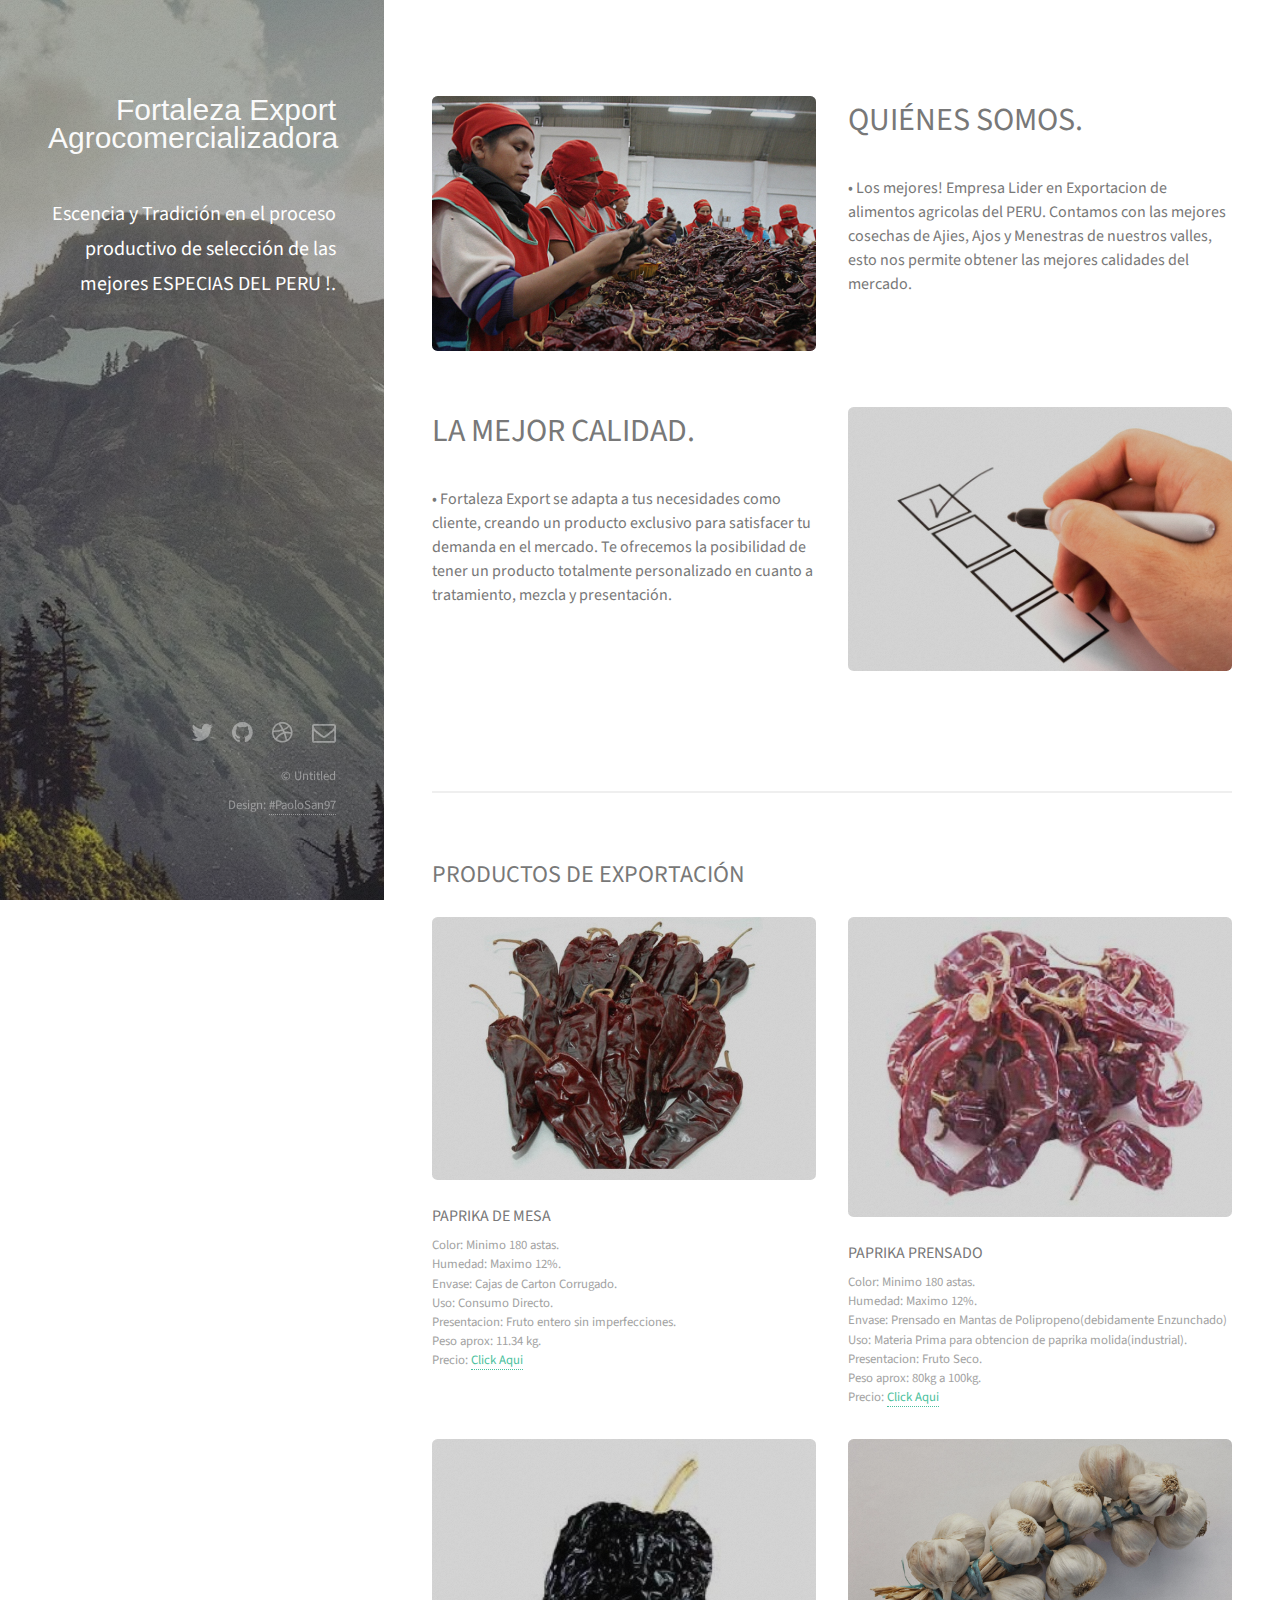
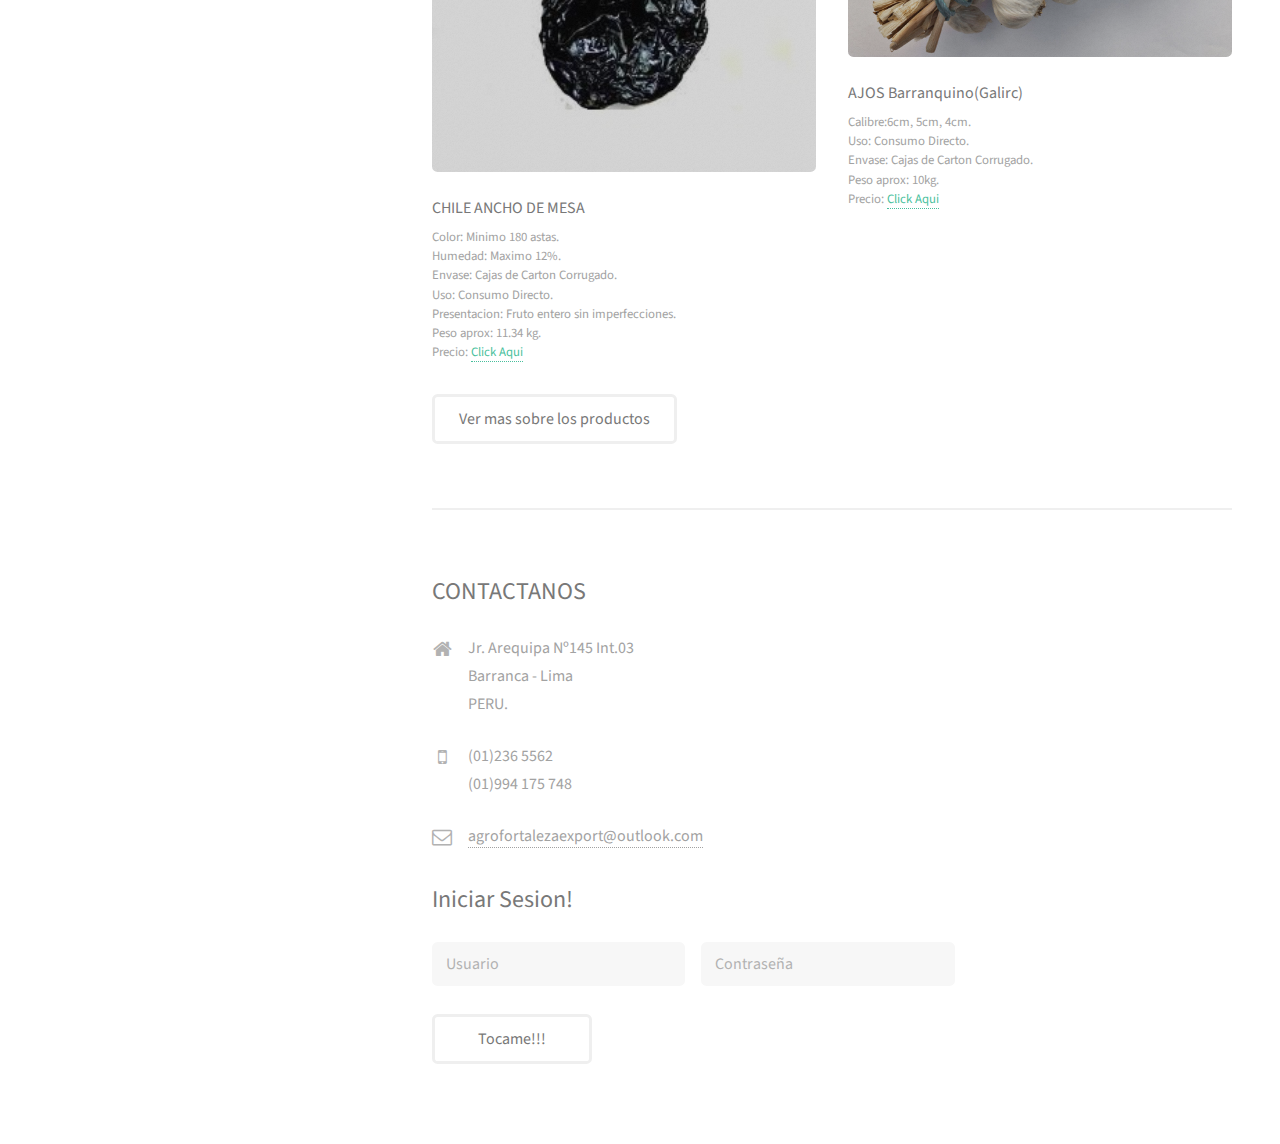
<file: index.html>
<!DOCTYPE HTML>
<!--
	Strata by HTML5 UP
	html5up.net | @ajlkn
	Free for personal and commercial use under the CCA 3.0 license (html5up.net/license)
-->
<html>
	<head>
		<title>Agrocomercializadora</title>
		<meta charset="utf-8" />
		<meta name="viewport" content="width=device-width, initial-scale=1" />
		<!--[if lte IE 8]><script src="assets/js/ie/html5shiv.js"></script><![endif]-->
		<link rel="stylesheet" href="assets/css/main.css" />
		<link href="favicon.ico" type="image/x-icon" rel="shortcut icon"  >
		<!--[if lte IE 8]><link rel="stylesheet" href="assets/css/ie8.css" /><![endif]-->
		<script type="text/javascript"></script>

		<script type="text/javascript">

            var user = new Array();
            var pass = new Array();

            function login(){
            	user.push("paolo");
            	pass.push("123456");
            	user.push("javier");
            	pass.push("654321");

            	for(var i = 0; i<user.length; i++)
            	{
            		if(document.getElementById("usuario").value == "admin")
            		{
                      if(document.getElementById("pass").value == "admin")
                      {                            
                               location.href="http://localhost/m&g/lotes.php";
                      }
            		}else if(document.getElementById("usuario").value == user[i]) 
            		  {
                          if(document.getElementById("pass").value == pass[i])    
                            {                           
                               location.href="menu.html";
                            }
                      }
            		
            	}
            }

            function inicio()
            {
            	alert("Porfavor Inicie Sesion !!!.");
            }

		</script>
	</head>
	<body id="top">



		<!-- Header -->
			<header id="header">
				<!--<a href="#" class="image avatar"><img src="images/avatar.jpg" alt="" /></a>-->
				
				<p id="for-log">Fortaleza Export </br> Agrocomercializadora</p>
				<h1>

				<p><strong>Escencia y Tradición en el proceso productivo de selección de las mejores ESPECIAS DEL PERU !.</strong></p>

			    </h1>
			</header>



		<!-- Main -->
			<div id="main">


				<!-- One -->
			  <div class="row">
                  <article class="6u 12u$(xsmall) work-item">
								<a  class="image fit thumb"><img src="images/ppk.jpg" alt="" /></a>
								
				  </article>

                  <article class="6u 12u$(xsmall) work-item">
					<section id="one">
						<header class="major">
							<h2>QUIÉNES SOMOS.</h2>
						</header>
						<p><h3>• Los mejores! Empresa Lider en Exportacion de alimentos agricolas del PERU.
                         Contamos con las mejores cosechas de Ajies, Ajos y Menestras de nuestros valles, esto nos permite obtener las mejores calidades del mercado.</h3>
                        </p>					
						
					</section>
				 </article>

			   </div>


              <div class="row">
                  <article class="6u 12u$(xsmall) work-item">
					<section id="one">
						<header class="major">
							<h2>LA MEJOR CALIDAD.</h2>
						</header>
						<p><h3>• Fortaleza Export se adapta a tus necesidades como cliente, 
							creando un producto exclusivo para satisfacer tu demanda en el mercado.
                           Te ofrecemos la posibilidad de tener un producto totalmente personalizado 
                           en cuanto a tratamiento, mezcla y presentación.</h3></p>					
						
					</section>
				 </article>

				 <article class="6u 12u$(xsmall) work-item">
								<a  class="image fit thumb"><img src="images/che.jpg" alt="" /></a>
								
			     </article>

			   </div>





				<!-- Two -->
					<section id="two">
						<h2>PRODUCTOS DE EXPORTACIÓN</h2>
						<div class="row">
							<article class="6u 12u$(xsmall) work-item">
								<a href="images/fulls/01.jpg" class="image fit thumb"><img src="images/thumbs/01.jpg" alt="" /></a>
								<h3>PAPRIKA DE MESA </h3>
								<p>Color: Minimo 180 astas.</br>
                                   Humedad: Maximo 12%.</br>
                                   Envase: Cajas de Carton Corrugado.</br>
                                   Uso: Consumo Directo.</br>
                                   Presentacion: Fruto entero sin imperfecciones.</br>
                                   Peso aprox: 11.34 kg.</br>
                                   Precio: <a href="" onClick="inicio();">Click Aqui</a>
                               </p>
							</article>
							<article class="6u$ 12u$(xsmall) work-item">
								<a href="images/fulls/02.jpg" class="image fit thumb"><img src="images/thumbs/02.jpg" alt="" /></a>
								<h3>PAPRIKA PRENSADO</h3>
								<p>Color: Minimo 180 astas.</br>
                                   Humedad: Maximo 12%.</br>
                                   Envase: Prensado en Mantas de Polipropeno(debidamente Enzunchado)</br>
                                   Uso: Materia Prima para obtencion de paprika molida(industrial).</br>
                                   Presentacion: Fruto Seco.</br>
                                   Peso aprox: 80kg a 100kg.</br>
                                   Precio: <a href="" onClick="inicio();">Click Aqui</a>
                               </p>
							</article>

							<article class="6u 12u$(xsmall) work-item">
								<a href="images/fulls/07.jpg" class="image fit thumb"><img src="images/thumbs/07.jpg" alt="" /></a>
								<h3>CHILE ANCHO DE MESA</h3>
								<p>Color: Minimo 180 astas.</br>
                                   Humedad: Maximo 12%.</br>
                                   Envase: Cajas de Carton Corrugado.</br>
                                   Uso: Consumo Directo.</br>
                                   Presentacion: Fruto entero sin imperfecciones.</br>
                                   Peso aprox: 11.34 kg.</br>
                                   Precio: <a href="" onClick="inicio();">Click Aqui</a></p>
							</article>
							<article class="6u$ 12u$(xsmall) work-item">
								<a href="images/fulls/06.jpg" class="image fit thumb"><img src="images/thumbs/06.jpg" alt="" /></a>
								<h3>AJOS Barranquino(Galirc)</h3>
								<p>Calibre:6cm, 5cm, 4cm.</br>
                                   Uso: Consumo Directo.</br>
                                   Envase: Cajas de Carton Corrugado.</br>
                                   Peso aprox: 10kg.</br>
                                   Precio: <a href="" onClick="inicio();">Click Aqui</a>
                               </p>
                               </p>
							</article>
							
							
							
						</div>
						<ul class="actions">
							<li><a href="#" class="button">Ver mas sobre los productos</a></li>
						</ul>
					</section>










				<!-- Three -->
					<section id="three">
						<h2>CONTACTANOS</h2>
						
						<div class="row">

							<div class="4u$ 12u$(small)">
								<ul class="labeled-icons">
									<li>
										<h3 class="icon fa-home"><span class="label">Address</span></h3>
										Jr. Arequipa Nº145 Int.03<br />
										Barranca - Lima<br />
										PERU.
									</li>
									<li>
										<h3 class="icon fa-mobile"><span class="label">Phone</span></h3>
										(01)236 5562 </br> (01)994 175 748
									</li>
									<li>
										<h3 class="icon fa-envelope-o"><span class="label">Email</span></h3>
										<a href="www.outlook.com">agrofortalezaexport@outlook.com</a>
									</li>
								</ul>
								<h2>Iniciar Sesion!</h2>
							</div>
                           
                           

							<div class="8u 12u$(small)">

								<fieldset>

									<div class="row uniform 50%">
										<div class="6u 12u$(xsmall)"><input type="text" name="usuario" id="usuario" placeholder="Usuario" /></div>

										<div class="6u$ 12u$(xsmall)"><input type="password" name="pass" id="pass" placeholder="Contraseña" /></div>
									</div>
								</br>

									<ul class="actions">
									<li><input type="button" value="Tocame!!!" onClick="login();" /></li>
								</ul>
								</fieldset>

							</div>


							
						</div>
					</section>

				<!-- Four -->
				

			</div>

		<!-- Footer -->
			<footer id="footer">
				<ul class="icons">
					<li><a href="#" class="icon fa-twitter"><span class="label">Twitter</span></a></li>
					<li><a href="#" class="icon fa-github"><span class="label">Github</span></a></li>
					<li><a href="#" class="icon fa-dribbble"><span class="label">Dribbble</span></a></li>
					<li><a href="#" class="icon fa-envelope-o"><span class="label">Email</span></a></li>
				</ul>
				<ul class="copyright">
					<li>&copy; Untitled</li><li>Design: <a href="https://www.facebook.com/psanchezostos">#PaoloSan97</a></li>
				</ul>
			</footer>

		<!-- Scripts -->
			<script src="assets/js/jquery.min.js"></script>
			<script src="assets/js/jquery.poptrox.min.js"></script>
			<script src="assets/js/skel.min.js"></script>
			<script src="assets/js/util.js"></script>
			<!--[if lte IE 8]><script src="assets/js/ie/respond.min.js"></script><![endif]-->
			<script src="assets/js/main.js"></script>

	</body>
</html>
</file>
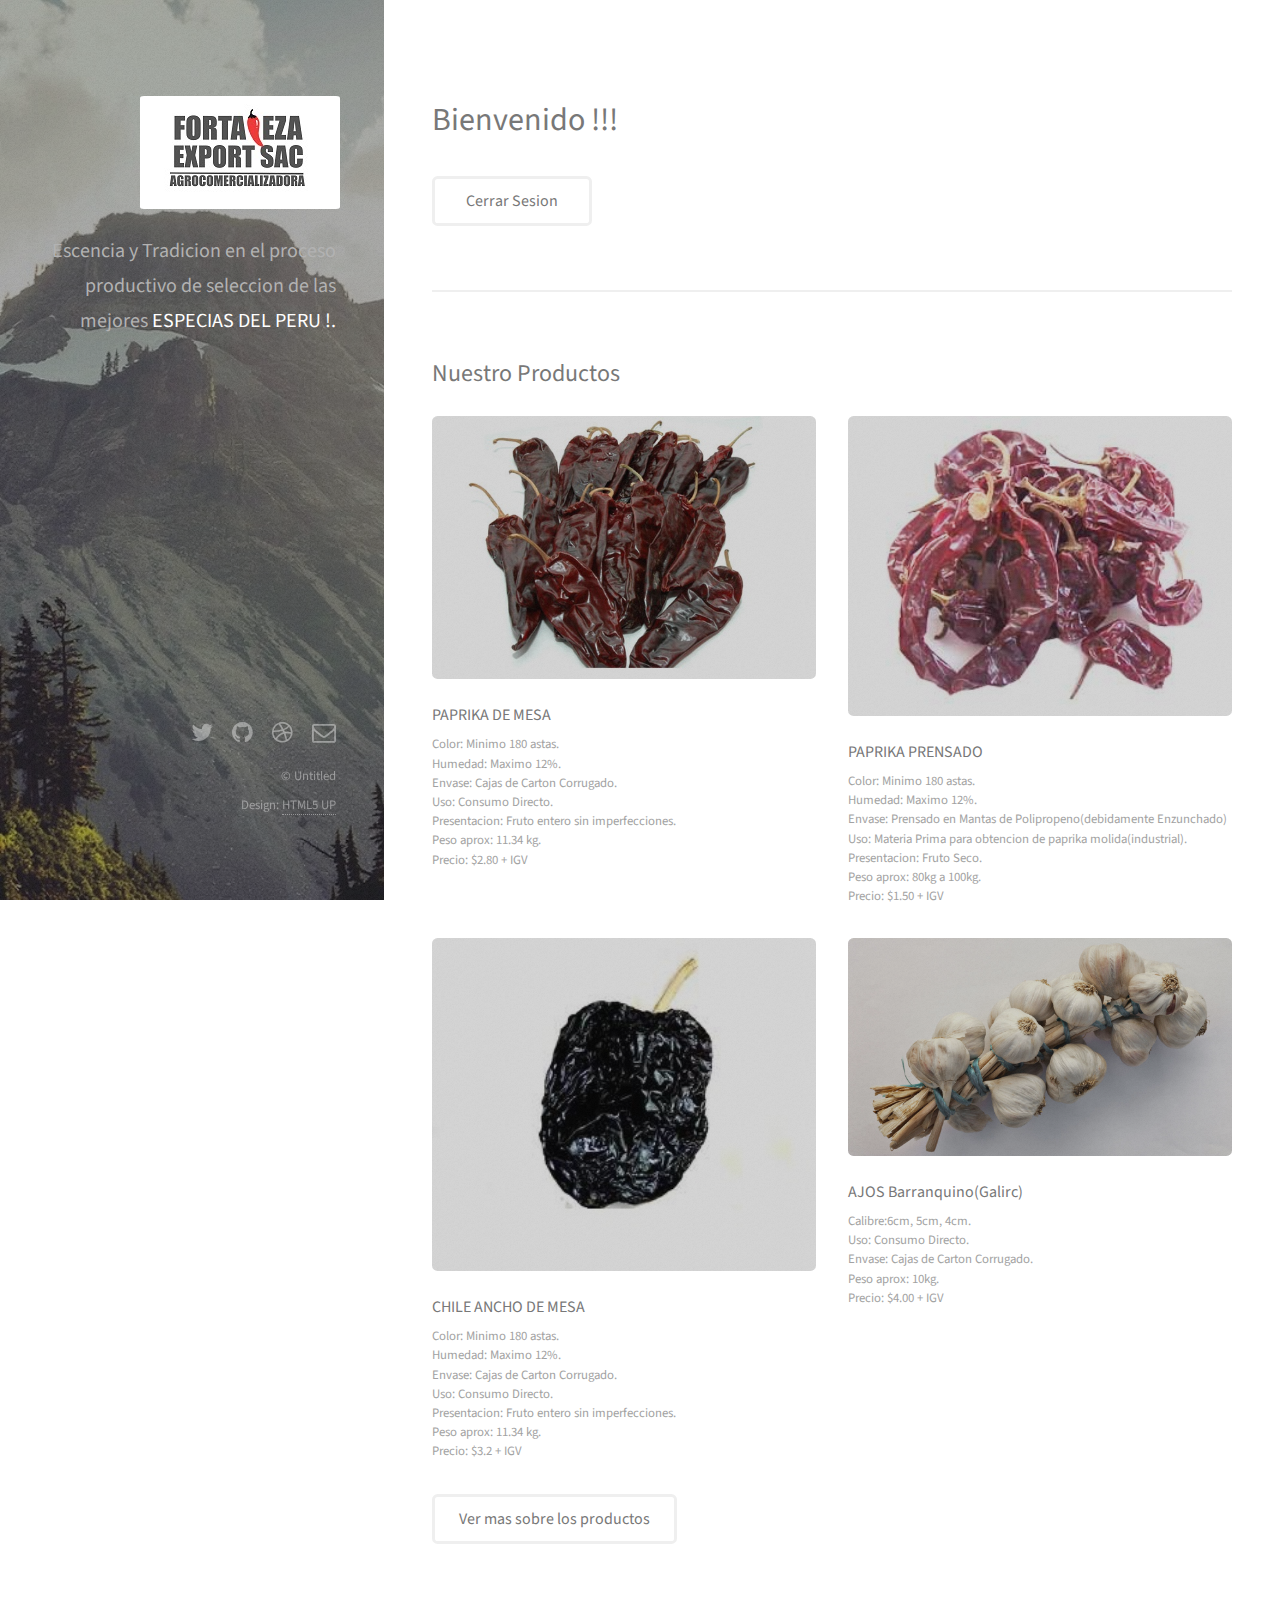
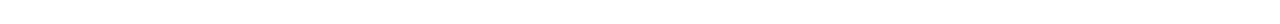
<file: menu.html>
<!DOCTYPE HTML>
<!--
	Strata by HTML5 UP
	html5up.net | @ajlkn
	Free for personal and commercial use under the CCA 3.0 license (html5up.net/license)
-->
<html>
	<head>
		<title>Agrocomercializadora</title>
		<meta charset="utf-8" />
		<meta name="viewport" content="width=device-width, initial-scale=1" />
		<!--[if lte IE 8]><script src="assets/js/ie/html5shiv.js"></script><![endif]-->
		<link rel="stylesheet" href="assets/css/main.css" />
		<!--[if lte IE 8]><link rel="stylesheet" href="assets/css/ie8.css" /><![endif]-->
	</head>
	<body id="top">



		<!-- Header -->
			<header id="header">
				<a href="#" class="image avatar"><img src="images/avatar.jpg" alt="" /></a>
				<h1>

				<p>Escencia y Tradicion en el proceso productivo de seleccion de las mejores <strong>ESPECIAS DEL PERU !.</strong></p>

			    </h1>
			</header>



		<!-- Main -->
			<div id="main">


				<!-- One -->
				



				<!-- Two -->
					<H1>Bienvenido !!!</H1>
					<ul class="actions">
							<li><a href="index.html" class="button">Cerrar Sesion</a></li>
						</ul>

				<!-- Three -->
				<section id="two">
						<h2>Nuestro Productos</h2>
						<div class="row">
							<article class="6u 12u$(xsmall) work-item">
								<a href="images/fulls/01.jpg" class="image fit thumb"><img src="images/thumbs/01.jpg" alt="" /></a>
								<h3>PAPRIKA DE MESA </h3>
								<p>Color: Minimo 180 astas.</br>
                                   Humedad: Maximo 12%.</br>
                                   Envase: Cajas de Carton Corrugado.</br>
                                   Uso: Consumo Directo.</br>
                                   Presentacion: Fruto entero sin imperfecciones.</br>
                                   Peso aprox: 11.34 kg.</br>
                                   Precio: $2.80 + IGV</a>
                               </p>
							</article>
							<article class="6u$ 12u$(xsmall) work-item">
								<a href="images/fulls/02.jpg" class="image fit thumb"><img src="images/thumbs/02.jpg" alt="" /></a>
								<h3>PAPRIKA PRENSADO</h3>
								<p>Color: Minimo 180 astas.</br>
                                   Humedad: Maximo 12%.</br>
                                   Envase: Prensado en Mantas de Polipropeno(debidamente Enzunchado)</br>
                                   Uso: Materia Prima para obtencion de paprika molida(industrial).</br>
                                   Presentacion: Fruto Seco.</br>
                                   Peso aprox: 80kg a 100kg.</br>
                                   Precio: $1.50 + IGV</a>
                               </p>
							</article>

							<article class="6u 12u$(xsmall) work-item">
								<a href="images/fulls/07.jpg" class="image fit thumb"><img src="images/thumbs/07.jpg" alt="" /></a>
								<h3>CHILE ANCHO DE MESA</h3>
								<p>Color: Minimo 180 astas.</br>
                                   Humedad: Maximo 12%.</br>
                                   Envase: Cajas de Carton Corrugado.</br>
                                   Uso: Consumo Directo.</br>
                                   Presentacion: Fruto entero sin imperfecciones.</br>
                                   Peso aprox: 11.34 kg.</br>
                                   Precio: $3.2 + IGV</p>
							</article>
							<article class="6u$ 12u$(xsmall) work-item">
								<a href="images/fulls/06.jpg" class="image fit thumb"><img src="images/thumbs/06.jpg" alt="" /></a>
								<h3>AJOS Barranquino(Galirc)</h3>
								<p>Calibre:6cm, 5cm, 4cm.</br>
                                   Uso: Consumo Directo.</br>
                                   Envase: Cajas de Carton Corrugado.</br>
                                   Peso aprox: 10kg.</br>
                                   Precio: $4.00 + IGV
                               </p>
                               </p>
							</article>
							
							
							
						</div>
						<ul class="actions">
							<li><a href="#" class="button">Ver mas sobre los productos</a></li>
						</ul>
					</section>
					

				<!-- Four -->
				

			</div>

		<!-- Footer -->
			<footer id="footer">
				<ul class="icons">
					<li><a href="#" class="icon fa-twitter"><span class="label">Twitter</span></a></li>
					<li><a href="#" class="icon fa-github"><span class="label">Github</span></a></li>
					<li><a href="#" class="icon fa-dribbble"><span class="label">Dribbble</span></a></li>
					<li><a href="#" class="icon fa-envelope-o"><span class="label">Email</span></a></li>
				</ul>
				<ul class="copyright">
					<li>&copy; Untitled</li><li>Design: <a href="http://html5up.net">HTML5 UP</a></li>
				</ul>
			</footer>

		<!-- Scripts -->
			<script src="assets/js/jquery.min.js"></script>
			<script src="assets/js/jquery.poptrox.min.js"></script>
			<script src="assets/js/skel.min.js"></script>
			<script src="assets/js/util.js"></script>
			<!--[if lte IE 8]><script src="assets/js/ie/respond.min.js"></script><![endif]-->
			<script src="assets/js/main.js"></script>

	</body>
</html>
</file>
<file: assets/css/main.css>
@import url("font-awesome.min.css");
@import url("http://fonts.googleapis.com/css?family=Source+Sans+Pro:400,400italic");

/*
	Strata by HTML5 UP
	html5up.net | @ajlkn
	Free for personal and commercial use under the CCA 3.0 license (html5up.net/license)
*/

/* Reset */

	html, body, div, span, applet, object, iframe, h1, h2, h3, h4, h5, h6, p, blockquote, pre, a, abbr, acronym, address, big, cite, code, del, dfn, em, img, ins, kbd, q, s, samp, small, strike, strong, sub, sup, tt, var, b, u, i, center, dl, dt, dd, ol, ul, li, fieldset, form, label, legend, table, caption, tbody, tfoot, thead, tr, th, td, article, aside, canvas, details, embed, figure, figcaption, footer, header, hgroup, menu, nav, output, ruby, section, summary, time, mark, audio, video {
		margin: 0;
		padding: 0;
		border: 0;
		font-size: 100%;
		font: inherit;
		vertical-align: baseline;
	}

	article, aside, details, figcaption, figure, footer, header, hgroup, menu, nav, section {
		display: block;
	}

	body {
		line-height: 1;
	}

	ol, ul {
		list-style: none;
	}

	blockquote, q {
		quotes: none;
	}

	blockquote:before, blockquote:after, q:before, q:after {
		content: '';
		content: none;
	}

	table {
		border-collapse: collapse;
		border-spacing: 0;
	}

	body {
		-webkit-text-size-adjust: none;
	}

/* Box Model */

	*, *:before, *:after {
		-moz-box-sizing: border-box;
		-webkit-box-sizing: border-box;
		box-sizing: border-box;
	}

/* Containers */

	.container {
		margin-left: auto;
		margin-right: auto;
	}

	.container.\31 25\25 {
		width: 100%;
		max-width: 1200px;
		min-width: 960px;
	}

	.container.\37 5\25 {
		width: 720px;
	}

	.container.\35 0\25 {
		width: 480px;
	}

	.container.\32 5\25 {
		width: 240px;
	}

	.container {
		width: 960px;
	}

	@media screen and (max-width: 1800px) {

		.container.\31 25\25 {
			width: 100%;
			max-width: 1200px;
			min-width: 960px;
		}

		.container.\37 5\25 {
			width: 720px;
		}

		.container.\35 0\25 {
			width: 480px;
		}

		.container.\32 5\25 {
			width: 240px;
		}

		.container {
			width: 960px;
		}

	}

	@media screen and (max-width: 1280px) {

		.container.\31 25\25 {
			width: 100%;
			max-width: 1200px;
			min-width: 960px;
		}

		.container.\37 5\25 {
			width: 720px;
		}

		.container.\35 0\25 {
			width: 480px;
		}

		.container.\32 5\25 {
			width: 240px;
		}

		.container {
			width: 960px;
		}

	}

	@media screen and (max-width: 980px) {

		.container.\31 25\25 {
			width: 100%;
			max-width: 1200px;
			min-width: 960px;
		}

		.container.\37 5\25 {
			width: 720px;
		}

		.container.\35 0\25 {
			width: 480px;
		}

		.container.\32 5\25 {
			width: 240px;
		}

		.container {
			width: 960px;
		}

	}

	@media screen and (max-width: 736px) {

		.container.\31 25\25 {
			width: 100%;
			max-width: 1200px;
			min-width: 960px;
		}

		.container.\37 5\25 {
			width: 720px;
		}

		.container.\35 0\25 {
			width: 480px;
		}

		.container.\32 5\25 {
			width: 240px;
		}

		.container {
			width: 960px;
		}

	}

	@media screen and (max-width: 480px) {

		.container.\31 25\25 {
			width: 100%;
			max-width: 1200px;
			min-width: 960px;
		}

		.container.\37 5\25 {
			width: 720px;
		}

		.container.\35 0\25 {
			width: 480px;
		}

		.container.\32 5\25 {
			width: 240px;
		}

		.container {
			width: 960px;
		}

	}

/* Grid */

	.row {
		border-bottom: solid 1px transparent;
		-moz-box-sizing: border-box;
		-webkit-box-sizing: border-box;
		box-sizing: border-box;
	}

	.row > * {
		float: left;
		-moz-box-sizing: border-box;
		-webkit-box-sizing: border-box;
		box-sizing: border-box;
	}

	.row:after, .row:before {
		content: '';
		display: block;
		clear: both;
		height: 0;
	}

	.row.uniform > * > :first-child {
		margin-top: 0;
	}

	.row.uniform > * > :last-child {
		margin-bottom: 0;
	}

	.row.\30 \25 > * {
		padding: 0 0 0 0em;
	}

	.row.\30 \25 {
		margin: 0 0 -1px 0em;
	}

	.row.uniform.\30 \25 > * {
		padding: 0em 0 0 0em;
	}

	.row.uniform.\30 \25 {
		margin: 0em 0 -1px 0em;
	}

	.row > * {
		padding: 0 0 0 2.5em;
	}

	.row {
		margin: 0 0 -1px -2.5em;
	}

	.row.uniform > * {
		padding: 2.5em 0 0 2.5em;
	}

	.row.uniform {
		margin: -2.5em 0 -1px -2.5em;
	}

	.row.\32 00\25 > * {
		padding: 0 0 0 5em;
	}

	.row.\32 00\25 {
		margin: 0 0 -1px -5em;
	}

	.row.uniform.\32 00\25 > * {
		padding: 5em 0 0 5em;
	}

	.row.uniform.\32 00\25 {
		margin: -5em 0 -1px -5em;
	}

	.row.\31 50\25 > * {
		padding: 0 0 0 3.75em;
	}

	.row.\31 50\25 {
		margin: 0 0 -1px -3.75em;
	}

	.row.uniform.\31 50\25 > * {
		padding: 3.75em 0 0 3.75em;
	}

	.row.uniform.\31 50\25 {
		margin: -3.75em 0 -1px -3.75em;
	}

	.row.\35 0\25 > * {
		padding: 0 0 0 1.25em;
	}

	.row.\35 0\25 {
		margin: 0 0 -1px -1.25em;
	}

	.row.uniform.\35 0\25 > * {
		padding: 1.25em 0 0 1.25em;
	}

	.row.uniform.\35 0\25 {
		margin: -1.25em 0 -1px -1.25em;
	}

	.row.\32 5\25 > * {
		padding: 0 0 0 0.625em;
	}

	.row.\32 5\25 {
		margin: 0 0 -1px -0.625em;
	}

	.row.uniform.\32 5\25 > * {
		padding: 0.625em 0 0 0.625em;
	}

	.row.uniform.\32 5\25 {
		margin: -0.625em 0 -1px -0.625em;
	}

	.\31 2u, .\31 2u\24 {
		width: 100%;
		clear: none;
		margin-left: 0;
	}

	.\31 1u, .\31 1u\24 {
		width: 91.6666666667%;
		clear: none;
		margin-left: 0;
	}

	.\31 0u, .\31 0u\24 {
		width: 83.3333333333%;
		clear: none;
		margin-left: 0;
	}

	.\39 u, .\39 u\24 {
		width: 75%;
		clear: none;
		margin-left: 0;
	}

	.\38 u, .\38 u\24 {
		width: 66.6666666667%;
		clear: none;
		margin-left: 0;
	}

	.\37 u, .\37 u\24 {
		width: 58.3333333333%;
		clear: none;
		margin-left: 0;
	}

	.\36 u, .\36 u\24 {
		width: 50%;
		clear: none;
		margin-left: 0;
	}

	.\35 u, .\35 u\24 {
		width: 41.6666666667%;
		clear: none;
		margin-left: 0;
	}

	.\34 u, .\34 u\24 {
		width: 33.3333333333%;
		clear: none;
		margin-left: 0;
	}

	.\33 u, .\33 u\24 {
		width: 25%;
		clear: none;
		margin-left: 0;
	}

	.\32 u, .\32 u\24 {
		width: 16.6666666667%;
		clear: none;
		margin-left: 0;
	}

	.\31 u, .\31 u\24 {
		width: 8.3333333333%;
		clear: none;
		margin-left: 0;
	}

	.\31 2u\24 + *,
	.\31 1u\24 + *,
	.\31 0u\24 + *,
	.\39 u\24 + *,
	.\38 u\24 + *,
	.\37 u\24 + *,
	.\36 u\24 + *,
	.\35 u\24 + *,
	.\34 u\24 + *,
	.\33 u\24 + *,
	.\32 u\24 + *,
	.\31 u\24 + * {
		clear: left;
	}

	.\-11u {
		margin-left: 91.66667%;
	}

	.\-10u {
		margin-left: 83.33333%;
	}

	.\-9u {
		margin-left: 75%;
	}

	.\-8u {
		margin-left: 66.66667%;
	}

	.\-7u {
		margin-left: 58.33333%;
	}

	.\-6u {
		margin-left: 50%;
	}

	.\-5u {
		margin-left: 41.66667%;
	}

	.\-4u {
		margin-left: 33.33333%;
	}

	.\-3u {
		margin-left: 25%;
	}

	.\-2u {
		margin-left: 16.66667%;
	}

	.\-1u {
		margin-left: 8.33333%;
	}

	@media screen and (max-width: 1800px) {

		.row > * {
			padding: 0 0 0 2.5em;
		}

		.row {
			margin: 0 0 -1px -2.5em;
		}

		.row.uniform > * {
			padding: 2.5em 0 0 2.5em;
		}

		.row.uniform {
			margin: -2.5em 0 -1px -2.5em;
		}

		.row.\32 00\25 > * {
			padding: 0 0 0 5em;
		}

		.row.\32 00\25 {
			margin: 0 0 -1px -5em;
		}

		.row.uniform.\32 00\25 > * {
			padding: 5em 0 0 5em;
		}

		.row.uniform.\32 00\25 {
			margin: -5em 0 -1px -5em;
		}

		.row.\31 50\25 > * {
			padding: 0 0 0 3.75em;
		}

		.row.\31 50\25 {
			margin: 0 0 -1px -3.75em;
		}

		.row.uniform.\31 50\25 > * {
			padding: 3.75em 0 0 3.75em;
		}

		.row.uniform.\31 50\25 {
			margin: -3.75em 0 -1px -3.75em;
		}

		.row.\35 0\25 > * {
			padding: 0 0 0 1.25em;
		}

		.row.\35 0\25 {
			margin: 0 0 -1px -1.25em;
		}

		.row.uniform.\35 0\25 > * {
			padding: 1.25em 0 0 1.25em;
		}

		.row.uniform.\35 0\25 {
			margin: -1.25em 0 -1px -1.25em;
		}

		.row.\32 5\25 > * {
			padding: 0 0 0 0.625em;
		}

		.row.\32 5\25 {
			margin: 0 0 -1px -0.625em;
		}

		.row.uniform.\32 5\25 > * {
			padding: 0.625em 0 0 0.625em;
		}

		.row.uniform.\32 5\25 {
			margin: -0.625em 0 -1px -0.625em;
		}

		.\31 2u\28xlarge\29, .\31 2u\24\28xlarge\29 {
			width: 100%;
			clear: none;
			margin-left: 0;
		}

		.\31 1u\28xlarge\29, .\31 1u\24\28xlarge\29 {
			width: 91.6666666667%;
			clear: none;
			margin-left: 0;
		}

		.\31 0u\28xlarge\29, .\31 0u\24\28xlarge\29 {
			width: 83.3333333333%;
			clear: none;
			margin-left: 0;
		}

		.\39 u\28xlarge\29, .\39 u\24\28xlarge\29 {
			width: 75%;
			clear: none;
			margin-left: 0;
		}

		.\38 u\28xlarge\29, .\38 u\24\28xlarge\29 {
			width: 66.6666666667%;
			clear: none;
			margin-left: 0;
		}

		.\37 u\28xlarge\29, .\37 u\24\28xlarge\29 {
			width: 58.3333333333%;
			clear: none;
			margin-left: 0;
		}

		.\36 u\28xlarge\29, .\36 u\24\28xlarge\29 {
			width: 50%;
			clear: none;
			margin-left: 0;
		}

		.\35 u\28xlarge\29, .\35 u\24\28xlarge\29 {
			width: 41.6666666667%;
			clear: none;
			margin-left: 0;
		}

		.\34 u\28xlarge\29, .\34 u\24\28xlarge\29 {
			width: 33.3333333333%;
			clear: none;
			margin-left: 0;
		}

		.\33 u\28xlarge\29, .\33 u\24\28xlarge\29 {
			width: 25%;
			clear: none;
			margin-left: 0;
		}

		.\32 u\28xlarge\29, .\32 u\24\28xlarge\29 {
			width: 16.6666666667%;
			clear: none;
			margin-left: 0;
		}

		.\31 u\28xlarge\29, .\31 u\24\28xlarge\29 {
			width: 8.3333333333%;
			clear: none;
			margin-left: 0;
		}

		.\31 2u\24\28xlarge\29 + *,
		.\31 1u\24\28xlarge\29 + *,
		.\31 0u\24\28xlarge\29 + *,
		.\39 u\24\28xlarge\29 + *,
		.\38 u\24\28xlarge\29 + *,
		.\37 u\24\28xlarge\29 + *,
		.\36 u\24\28xlarge\29 + *,
		.\35 u\24\28xlarge\29 + *,
		.\34 u\24\28xlarge\29 + *,
		.\33 u\24\28xlarge\29 + *,
		.\32 u\24\28xlarge\29 + *,
		.\31 u\24\28xlarge\29 + * {
			clear: left;
		}

		.\-11u\28xlarge\29 {
			margin-left: 91.66667%;
		}

		.\-10u\28xlarge\29 {
			margin-left: 83.33333%;
		}

		.\-9u\28xlarge\29 {
			margin-left: 75%;
		}

		.\-8u\28xlarge\29 {
			margin-left: 66.66667%;
		}

		.\-7u\28xlarge\29 {
			margin-left: 58.33333%;
		}

		.\-6u\28xlarge\29 {
			margin-left: 50%;
		}

		.\-5u\28xlarge\29 {
			margin-left: 41.66667%;
		}

		.\-4u\28xlarge\29 {
			margin-left: 33.33333%;
		}

		.\-3u\28xlarge\29 {
			margin-left: 25%;
		}

		.\-2u\28xlarge\29 {
			margin-left: 16.66667%;
		}

		.\-1u\28xlarge\29 {
			margin-left: 8.33333%;
		}

	}

	@media screen and (max-width: 1280px) {

		.row > * {
			padding: 0 0 0 2em;
		}

		.row {
			margin: 0 0 -1px -2em;
		}

		.row.uniform > * {
			padding: 2em 0 0 2em;
		}

		.row.uniform {
			margin: -2em 0 -1px -2em;
		}

		.row.\32 00\25 > * {
			padding: 0 0 0 4em;
		}

		.row.\32 00\25 {
			margin: 0 0 -1px -4em;
		}

		.row.uniform.\32 00\25 > * {
			padding: 4em 0 0 4em;
		}

		.row.uniform.\32 00\25 {
			margin: -4em 0 -1px -4em;
		}

		.row.\31 50\25 > * {
			padding: 0 0 0 3em;
		}

		.row.\31 50\25 {
			margin: 0 0 -1px -3em;
		}

		.row.uniform.\31 50\25 > * {
			padding: 3em 0 0 3em;
		}

		.row.uniform.\31 50\25 {
			margin: -3em 0 -1px -3em;
		}

		.row.\35 0\25 > * {
			padding: 0 0 0 1em;
		}

		.row.\35 0\25 {
			margin: 0 0 -1px -1em;
		}

		.row.uniform.\35 0\25 > * {
			padding: 1em 0 0 1em;
		}

		.row.uniform.\35 0\25 {
			margin: -1em 0 -1px -1em;
		}

		.row.\32 5\25 > * {
			padding: 0 0 0 0.5em;
		}

		.row.\32 5\25 {
			margin: 0 0 -1px -0.5em;
		}

		.row.uniform.\32 5\25 > * {
			padding: 0.5em 0 0 0.5em;
		}

		.row.uniform.\32 5\25 {
			margin: -0.5em 0 -1px -0.5em;
		}

		.\31 2u\28large\29, .\31 2u\24\28large\29 {
			width: 100%;
			clear: none;
			margin-left: 0;
		}

		.\31 1u\28large\29, .\31 1u\24\28large\29 {
			width: 91.6666666667%;
			clear: none;
			margin-left: 0;
		}

		.\31 0u\28large\29, .\31 0u\24\28large\29 {
			width: 83.3333333333%;
			clear: none;
			margin-left: 0;
		}

		.\39 u\28large\29, .\39 u\24\28large\29 {
			width: 75%;
			clear: none;
			margin-left: 0;
		}

		.\38 u\28large\29, .\38 u\24\28large\29 {
			width: 66.6666666667%;
			clear: none;
			margin-left: 0;
		}

		.\37 u\28large\29, .\37 u\24\28large\29 {
			width: 58.3333333333%;
			clear: none;
			margin-left: 0;
		}

		.\36 u\28large\29, .\36 u\24\28large\29 {
			width: 50%;
			clear: none;
			margin-left: 0;
		}

		.\35 u\28large\29, .\35 u\24\28large\29 {
			width: 41.6666666667%;
			clear: none;
			margin-left: 0;
		}

		.\34 u\28large\29, .\34 u\24\28large\29 {
			width: 33.3333333333%;
			clear: none;
			margin-left: 0;
		}

		.\33 u\28large\29, .\33 u\24\28large\29 {
			width: 25%;
			clear: none;
			margin-left: 0;
		}

		.\32 u\28large\29, .\32 u\24\28large\29 {
			width: 16.6666666667%;
			clear: none;
			margin-left: 0;
		}

		.\31 u\28large\29, .\31 u\24\28large\29 {
			width: 8.3333333333%;
			clear: none;
			margin-left: 0;
		}

		.\31 2u\24\28large\29 + *,
		.\31 1u\24\28large\29 + *,
		.\31 0u\24\28large\29 + *,
		.\39 u\24\28large\29 + *,
		.\38 u\24\28large\29 + *,
		.\37 u\24\28large\29 + *,
		.\36 u\24\28large\29 + *,
		.\35 u\24\28large\29 + *,
		.\34 u\24\28large\29 + *,
		.\33 u\24\28large\29 + *,
		.\32 u\24\28large\29 + *,
		.\31 u\24\28large\29 + * {
			clear: left;
		}

		.\-11u\28large\29 {
			margin-left: 91.66667%;
		}

		.\-10u\28large\29 {
			margin-left: 83.33333%;
		}

		.\-9u\28large\29 {
			margin-left: 75%;
		}

		.\-8u\28large\29 {
			margin-left: 66.66667%;
		}

		.\-7u\28large\29 {
			margin-left: 58.33333%;
		}

		.\-6u\28large\29 {
			margin-left: 50%;
		}

		.\-5u\28large\29 {
			margin-left: 41.66667%;
		}

		.\-4u\28large\29 {
			margin-left: 33.33333%;
		}

		.\-3u\28large\29 {
			margin-left: 25%;
		}

		.\-2u\28large\29 {
			margin-left: 16.66667%;
		}

		.\-1u\28large\29 {
			margin-left: 8.33333%;
		}

	}

	@media screen and (max-width: 980px) {

		.row > * {
			padding: 0 0 0 2em;
		}

		.row {
			margin: 0 0 -1px -2em;
		}

		.row.uniform > * {
			padding: 2em 0 0 2em;
		}

		.row.uniform {
			margin: -2em 0 -1px -2em;
		}

		.row.\32 00\25 > * {
			padding: 0 0 0 4em;
		}

		.row.\32 00\25 {
			margin: 0 0 -1px -4em;
		}

		.row.uniform.\32 00\25 > * {
			padding: 4em 0 0 4em;
		}

		.row.uniform.\32 00\25 {
			margin: -4em 0 -1px -4em;
		}

		.row.\31 50\25 > * {
			padding: 0 0 0 3em;
		}

		.row.\31 50\25 {
			margin: 0 0 -1px -3em;
		}

		.row.uniform.\31 50\25 > * {
			padding: 3em 0 0 3em;
		}

		.row.uniform.\31 50\25 {
			margin: -3em 0 -1px -3em;
		}

		.row.\35 0\25 > * {
			padding: 0 0 0 1em;
		}

		.row.\35 0\25 {
			margin: 0 0 -1px -1em;
		}

		.row.uniform.\35 0\25 > * {
			padding: 1em 0 0 1em;
		}

		.row.uniform.\35 0\25 {
			margin: -1em 0 -1px -1em;
		}

		.row.\32 5\25 > * {
			padding: 0 0 0 0.5em;
		}

		.row.\32 5\25 {
			margin: 0 0 -1px -0.5em;
		}

		.row.uniform.\32 5\25 > * {
			padding: 0.5em 0 0 0.5em;
		}

		.row.uniform.\32 5\25 {
			margin: -0.5em 0 -1px -0.5em;
		}

		.\31 2u\28medium\29, .\31 2u\24\28medium\29 {
			width: 100%;
			clear: none;
			margin-left: 0;
		}

		.\31 1u\28medium\29, .\31 1u\24\28medium\29 {
			width: 91.6666666667%;
			clear: none;
			margin-left: 0;
		}

		.\31 0u\28medium\29, .\31 0u\24\28medium\29 {
			width: 83.3333333333%;
			clear: none;
			margin-left: 0;
		}

		.\39 u\28medium\29, .\39 u\24\28medium\29 {
			width: 75%;
			clear: none;
			margin-left: 0;
		}

		.\38 u\28medium\29, .\38 u\24\28medium\29 {
			width: 66.6666666667%;
			clear: none;
			margin-left: 0;
		}

		.\37 u\28medium\29, .\37 u\24\28medium\29 {
			width: 58.3333333333%;
			clear: none;
			margin-left: 0;
		}

		.\36 u\28medium\29, .\36 u\24\28medium\29 {
			width: 50%;
			clear: none;
			margin-left: 0;
		}

		.\35 u\28medium\29, .\35 u\24\28medium\29 {
			width: 41.6666666667%;
			clear: none;
			margin-left: 0;
		}

		.\34 u\28medium\29, .\34 u\24\28medium\29 {
			width: 33.3333333333%;
			clear: none;
			margin-left: 0;
		}

		.\33 u\28medium\29, .\33 u\24\28medium\29 {
			width: 25%;
			clear: none;
			margin-left: 0;
		}

		.\32 u\28medium\29, .\32 u\24\28medium\29 {
			width: 16.6666666667%;
			clear: none;
			margin-left: 0;
		}

		.\31 u\28medium\29, .\31 u\24\28medium\29 {
			width: 8.3333333333%;
			clear: none;
			margin-left: 0;
		}

		.\31 2u\24\28medium\29 + *,
		.\31 1u\24\28medium\29 + *,
		.\31 0u\24\28medium\29 + *,
		.\39 u\24\28medium\29 + *,
		.\38 u\24\28medium\29 + *,
		.\37 u\24\28medium\29 + *,
		.\36 u\24\28medium\29 + *,
		.\35 u\24\28medium\29 + *,
		.\34 u\24\28medium\29 + *,
		.\33 u\24\28medium\29 + *,
		.\32 u\24\28medium\29 + *,
		.\31 u\24\28medium\29 + * {
			clear: left;
		}

		.\-11u\28medium\29 {
			margin-left: 91.66667%;
		}

		.\-10u\28medium\29 {
			margin-left: 83.33333%;
		}

		.\-9u\28medium\29 {
			margin-left: 75%;
		}

		.\-8u\28medium\29 {
			margin-left: 66.66667%;
		}

		.\-7u\28medium\29 {
			margin-left: 58.33333%;
		}

		.\-6u\28medium\29 {
			margin-left: 50%;
		}

		.\-5u\28medium\29 {
			margin-left: 41.66667%;
		}

		.\-4u\28medium\29 {
			margin-left: 33.33333%;
		}

		.\-3u\28medium\29 {
			margin-left: 25%;
		}

		.\-2u\28medium\29 {
			margin-left: 16.66667%;
		}

		.\-1u\28medium\29 {
			margin-left: 8.33333%;
		}

	}

	@media screen and (max-width: 736px) {

		.row > * {
			padding: 0 0 0 1.5em;
		}

		.row {
			margin: 0 0 -1px -1.5em;
		}

		.row.uniform > * {
			padding: 1.5em 0 0 1.5em;
		}

		.row.uniform {
			margin: -1.5em 0 -1px -1.5em;
		}

		.row.\32 00\25 > * {
			padding: 0 0 0 3em;
		}

		.row.\32 00\25 {
			margin: 0 0 -1px -3em;
		}

		.row.uniform.\32 00\25 > * {
			padding: 3em 0 0 3em;
		}

		.row.uniform.\32 00\25 {
			margin: -3em 0 -1px -3em;
		}

		.row.\31 50\25 > * {
			padding: 0 0 0 2.25em;
		}

		.row.\31 50\25 {
			margin: 0 0 -1px -2.25em;
		}

		.row.uniform.\31 50\25 > * {
			padding: 2.25em 0 0 2.25em;
		}

		.row.uniform.\31 50\25 {
			margin: -2.25em 0 -1px -2.25em;
		}

		.row.\35 0\25 > * {
			padding: 0 0 0 0.75em;
		}

		.row.\35 0\25 {
			margin: 0 0 -1px -0.75em;
		}

		.row.uniform.\35 0\25 > * {
			padding: 0.75em 0 0 0.75em;
		}

		.row.uniform.\35 0\25 {
			margin: -0.75em 0 -1px -0.75em;
		}

		.row.\32 5\25 > * {
			padding: 0 0 0 0.375em;
		}

		.row.\32 5\25 {
			margin: 0 0 -1px -0.375em;
		}

		.row.uniform.\32 5\25 > * {
			padding: 0.375em 0 0 0.375em;
		}

		.row.uniform.\32 5\25 {
			margin: -0.375em 0 -1px -0.375em;
		}

		.\31 2u\28small\29, .\31 2u\24\28small\29 {
			width: 100%;
			clear: none;
			margin-left: 0;
		}

		.\31 1u\28small\29, .\31 1u\24\28small\29 {
			width: 91.6666666667%;
			clear: none;
			margin-left: 0;
		}

		.\31 0u\28small\29, .\31 0u\24\28small\29 {
			width: 83.3333333333%;
			clear: none;
			margin-left: 0;
		}

		.\39 u\28small\29, .\39 u\24\28small\29 {
			width: 75%;
			clear: none;
			margin-left: 0;
		}

		.\38 u\28small\29, .\38 u\24\28small\29 {
			width: 66.6666666667%;
			clear: none;
			margin-left: 0;
		}

		.\37 u\28small\29, .\37 u\24\28small\29 {
			width: 58.3333333333%;
			clear: none;
			margin-left: 0;
		}

		.\36 u\28small\29, .\36 u\24\28small\29 {
			width: 50%;
			clear: none;
			margin-left: 0;
		}

		.\35 u\28small\29, .\35 u\24\28small\29 {
			width: 41.6666666667%;
			clear: none;
			margin-left: 0;
		}

		.\34 u\28small\29, .\34 u\24\28small\29 {
			width: 33.3333333333%;
			clear: none;
			margin-left: 0;
		}

		.\33 u\28small\29, .\33 u\24\28small\29 {
			width: 25%;
			clear: none;
			margin-left: 0;
		}

		.\32 u\28small\29, .\32 u\24\28small\29 {
			width: 16.6666666667%;
			clear: none;
			margin-left: 0;
		}

		.\31 u\28small\29, .\31 u\24\28small\29 {
			width: 8.3333333333%;
			clear: none;
			margin-left: 0;
		}

		.\31 2u\24\28small\29 + *,
		.\31 1u\24\28small\29 + *,
		.\31 0u\24\28small\29 + *,
		.\39 u\24\28small\29 + *,
		.\38 u\24\28small\29 + *,
		.\37 u\24\28small\29 + *,
		.\36 u\24\28small\29 + *,
		.\35 u\24\28small\29 + *,
		.\34 u\24\28small\29 + *,
		.\33 u\24\28small\29 + *,
		.\32 u\24\28small\29 + *,
		.\31 u\24\28small\29 + * {
			clear: left;
		}

		.\-11u\28small\29 {
			margin-left: 91.66667%;
		}

		.\-10u\28small\29 {
			margin-left: 83.33333%;
		}

		.\-9u\28small\29 {
			margin-left: 75%;
		}

		.\-8u\28small\29 {
			margin-left: 66.66667%;
		}

		.\-7u\28small\29 {
			margin-left: 58.33333%;
		}

		.\-6u\28small\29 {
			margin-left: 50%;
		}

		.\-5u\28small\29 {
			margin-left: 41.66667%;
		}

		.\-4u\28small\29 {
			margin-left: 33.33333%;
		}

		.\-3u\28small\29 {
			margin-left: 25%;
		}

		.\-2u\28small\29 {
			margin-left: 16.66667%;
		}

		.\-1u\28small\29 {
			margin-left: 8.33333%;
		}

	}

	@media screen and (max-width: 480px) {

		.row > * {
			padding: 0 0 0 1.5em;
		}

		.row {
			margin: 0 0 -1px -1.5em;
		}

		.row.uniform > * {
			padding: 1.5em 0 0 1.5em;
		}

		.row.uniform {
			margin: -1.5em 0 -1px -1.5em;
		}

		.row.\32 00\25 > * {
			padding: 0 0 0 3em;
		}

		.row.\32 00\25 {
			margin: 0 0 -1px -3em;
		}

		.row.uniform.\32 00\25 > * {
			padding: 3em 0 0 3em;
		}

		.row.uniform.\32 00\25 {
			margin: -3em 0 -1px -3em;
		}

		.row.\31 50\25 > * {
			padding: 0 0 0 2.25em;
		}

		.row.\31 50\25 {
			margin: 0 0 -1px -2.25em;
		}

		.row.uniform.\31 50\25 > * {
			padding: 2.25em 0 0 2.25em;
		}

		.row.uniform.\31 50\25 {
			margin: -2.25em 0 -1px -2.25em;
		}

		.row.\35 0\25 > * {
			padding: 0 0 0 0.75em;
		}

		.row.\35 0\25 {
			margin: 0 0 -1px -0.75em;
		}

		.row.uniform.\35 0\25 > * {
			padding: 0.75em 0 0 0.75em;
		}

		.row.uniform.\35 0\25 {
			margin: -0.75em 0 -1px -0.75em;
		}

		.row.\32 5\25 > * {
			padding: 0 0 0 0.375em;
		}

		.row.\32 5\25 {
			margin: 0 0 -1px -0.375em;
		}

		.row.uniform.\32 5\25 > * {
			padding: 0.375em 0 0 0.375em;
		}

		.row.uniform.\32 5\25 {
			margin: -0.375em 0 -1px -0.375em;
		}

		.\31 2u\28xsmall\29, .\31 2u\24\28xsmall\29 {
			width: 100%;
			clear: none;
			margin-left: 0;
		}

		.\31 1u\28xsmall\29, .\31 1u\24\28xsmall\29 {
			width: 91.6666666667%;
			clear: none;
			margin-left: 0;
		}

		.\31 0u\28xsmall\29, .\31 0u\24\28xsmall\29 {
			width: 83.3333333333%;
			clear: none;
			margin-left: 0;
		}

		.\39 u\28xsmall\29, .\39 u\24\28xsmall\29 {
			width: 75%;
			clear: none;
			margin-left: 0;
		}

		.\38 u\28xsmall\29, .\38 u\24\28xsmall\29 {
			width: 66.6666666667%;
			clear: none;
			margin-left: 0;
		}

		.\37 u\28xsmall\29, .\37 u\24\28xsmall\29 {
			width: 58.3333333333%;
			clear: none;
			margin-left: 0;
		}

		.\36 u\28xsmall\29, .\36 u\24\28xsmall\29 {
			width: 50%;
			clear: none;
			margin-left: 0;
		}

		.\35 u\28xsmall\29, .\35 u\24\28xsmall\29 {
			width: 41.6666666667%;
			clear: none;
			margin-left: 0;
		}

		.\34 u\28xsmall\29, .\34 u\24\28xsmall\29 {
			width: 33.3333333333%;
			clear: none;
			margin-left: 0;
		}

		.\33 u\28xsmall\29, .\33 u\24\28xsmall\29 {
			width: 25%;
			clear: none;
			margin-left: 0;
		}

		.\32 u\28xsmall\29, .\32 u\24\28xsmall\29 {
			width: 16.6666666667%;
			clear: none;
			margin-left: 0;
		}

		.\31 u\28xsmall\29, .\31 u\24\28xsmall\29 {
			width: 8.3333333333%;
			clear: none;
			margin-left: 0;
		}

		.\31 2u\24\28xsmall\29 + *,
		.\31 1u\24\28xsmall\29 + *,
		.\31 0u\24\28xsmall\29 + *,
		.\39 u\24\28xsmall\29 + *,
		.\38 u\24\28xsmall\29 + *,
		.\37 u\24\28xsmall\29 + *,
		.\36 u\24\28xsmall\29 + *,
		.\35 u\24\28xsmall\29 + *,
		.\34 u\24\28xsmall\29 + *,
		.\33 u\24\28xsmall\29 + *,
		.\32 u\24\28xsmall\29 + *,
		.\31 u\24\28xsmall\29 + * {
			clear: left;
		}

		.\-11u\28xsmall\29 {
			margin-left: 91.66667%;
		}

		.\-10u\28xsmall\29 {
			margin-left: 83.33333%;
		}

		.\-9u\28xsmall\29 {
			margin-left: 75%;
		}

		.\-8u\28xsmall\29 {
			margin-left: 66.66667%;
		}

		.\-7u\28xsmall\29 {
			margin-left: 58.33333%;
		}

		.\-6u\28xsmall\29 {
			margin-left: 50%;
		}

		.\-5u\28xsmall\29 {
			margin-left: 41.66667%;
		}

		.\-4u\28xsmall\29 {
			margin-left: 33.33333%;
		}

		.\-3u\28xsmall\29 {
			margin-left: 25%;
		}

		.\-2u\28xsmall\29 {
			margin-left: 16.66667%;
		}

		.\-1u\28xsmall\29 {
			margin-left: 8.33333%;
		}

	}

/* Basic */

	body {
		background: #fff;
	}

		body.is-loading *, body.is-loading *:before, body.is-loading *:after {
			-moz-animation: none !important;
			-webkit-animation: none !important;
			-ms-animation: none !important;
			animation: none !important;
			-moz-transition: none !important;
			-webkit-transition: none !important;
			-ms-transition: none !important;
			transition: none !important;
		}

	body, input, select, textarea {
		color: #a2a2a2;
		font-family: "Source Sans Pro", Helvetica, sans-serif;
		font-size: 16pt;
		font-weight: 400;
		line-height: 1.75em;
	}

	a {
		-moz-transition: color 0.2s ease-in-out, border-color 0.2s ease-in-out;
		-webkit-transition: color 0.2s ease-in-out, border-color 0.2s ease-in-out;
		-ms-transition: color 0.2s ease-in-out, border-color 0.2s ease-in-out;
		transition: color 0.2s ease-in-out, border-color 0.2s ease-in-out;
		border-bottom: dotted 1px;
		color: #49bf9d;
		text-decoration: none;
	}

		a:hover {
			border-bottom-color: transparent;
			color: #49bf9d !important;
			text-decoration: none;
		}

	strong, b {
		color: #787878;
		font-weight: 400;
	}

	em, i {
		font-style: italic;
	}

	p {
		margin: 0 0 2em 0;
	}

	h1, h2, h3, h4, h5, h6 {
		color: #787878;
		font-weight: 400;
		line-height: 1em;
		margin: 0 0 1em 0;
	}

		h1 a, h2 a, h3 a, h4 a, h5 a, h6 a {
			color: inherit;
			text-decoration: none;
		}

	h1 {
		font-size: 2em;
		line-height: 1.5em;
	}

	h2 {
		font-size: 1.5em;
		line-height: 1.5em;
	}

	h3 {
		font-size: 1.25em;
		line-height: 1.5em;
	}

	h4 {
		font-size: 1.1em;
		line-height: 1.5em;
	}

	h5 {
		font-size: 0.9em;
		line-height: 1.5em;
	}

	h6 {
		font-size: 0.7em;
		line-height: 1.5em;
	}

	sub {
		font-size: 0.8em;
		position: relative;
		top: 0.5em;
	}

	sup {
		font-size: 0.8em;
		position: relative;
		top: -0.5em;
	}

	hr {
		border: 0;
		border-bottom: solid 2px #efefef;
		margin: 2em 0;
	}

		hr.major {
			margin: 3em 0;
		}

	blockquote {
		border-left: solid 6px #efefef;
		font-style: italic;
		margin: 0 0 2em 0;
		padding: 0.5em 0 0.5em 1.5em;
	}

	code {
		background: #f7f7f7;
		border-radius: 0.35em;
		border: solid 2px #efefef;
		font-family: "Courier New", monospace;
		font-size: 0.9em;
		margin: 0 0.25em;
		padding: 0.25em 0.65em;
	}

	pre {
		-webkit-overflow-scrolling: touch;
		font-family: "Courier New", monospace;
		font-size: 0.9em;
		margin: 0 0 2em 0;
	}

		pre code {
			display: block;
			line-height: 1.75em;
			padding: 1em 1.5em;
			overflow-x: auto;
		}

	.align-left {
		text-align: left;
	}

	.align-center {
		text-align: center;
	}

	.align-right {
		text-align: right;
	}

/* Section/Article */

	section.special, article.special {
		text-align: center;
	}

	header p {
		color: #b2b2b2;
		position: relative;
		margin: 0 0 1.5em 0;
	}

	header h2 + p {
		font-size: 1.25em;
		margin-top: -1em;
		line-height: 1.5em;
	}

	header h3 + p {
		font-size: 1.1em;
		margin-top: -0.8em;
		line-height: 1.5em;
	}

	header h4 + p,
	header h5 + p,
	header h6 + p {
		font-size: 0.9em;
		margin-top: -0.6em;
		line-height: 1.5em;
	}

	header.major h2 {
		font-size: 2em;
	}

/* Form */

	form {
		margin: 0 0 2em 0;
	}

	label {
		color: #787878;
		display: block;
		font-size: 0.9em;
		font-weight: 400;
		margin: 0 0 1em 0;
	}

	input[type="text"],
	input[type="password"],
	input[type="email"],
	select,
	textarea {
		-moz-appearance: none;
		-webkit-appearance: none;
		-ms-appearance: none;
		appearance: none;
		background: #f7f7f7;
		border-radius: 0.35em;
		border: solid 2px transparent;
		color: inherit;
		display: block;
		outline: 0;
		padding: 0 0.75em;
		text-decoration: none;
		width: 100%;
	}

		input[type="text"]:invalid,
		input[type="password"]:invalid,
		input[type="email"]:invalid,
		select:invalid,
		textarea:invalid {
			box-shadow: none;
		}

		input[type="text"]:focus,
		input[type="password"]:focus,
		input[type="email"]:focus,
		select:focus,
		textarea:focus {
			border-color: #49bf9d;
		}

	.select-wrapper {
		text-decoration: none;
		display: block;
		position: relative;
	}

		.select-wrapper:before {
			-moz-osx-font-smoothing: grayscale;
			-webkit-font-smoothing: antialiased;
			font-family: FontAwesome;
			font-style: normal;
			font-weight: normal;
			text-transform: none !important;
		}

		.select-wrapper:before {
			color: #dfdfdf;
			content: '\f078';
			display: block;
			height: 2.75em;
			line-height: 2.75em;
			pointer-events: none;
			position: absolute;
			right: 0;
			text-align: center;
			top: 0;
			width: 2.75em;
		}

		.select-wrapper select::-ms-expand {
			display: none;
		}

	input[type="text"],
	input[type="password"],
	input[type="email"],
	select {
		height: 2.75em;
	}

	textarea {
		padding: 0.75em;
	}

	input[type="checkbox"],
	input[type="radio"] {
		-moz-appearance: none;
		-webkit-appearance: none;
		-ms-appearance: none;
		appearance: none;
		display: block;
		float: left;
		margin-right: -2em;
		opacity: 0;
		width: 1em;
		z-index: -1;
	}

		input[type="checkbox"] + label,
		input[type="radio"] + label {
			text-decoration: none;
			color: #a2a2a2;
			cursor: pointer;
			display: inline-block;
			font-size: 1em;
			font-weight: 400;
			padding-left: 2.4em;
			padding-right: 0.75em;
			position: relative;
		}

			input[type="checkbox"] + label:before,
			input[type="radio"] + label:before {
				-moz-osx-font-smoothing: grayscale;
				-webkit-font-smoothing: antialiased;
				font-family: FontAwesome;
				font-style: normal;
				font-weight: normal;
				text-transform: none !important;
			}

			input[type="checkbox"] + label:before,
			input[type="radio"] + label:before {
				background: #f7f7f7;
				border-radius: 0.35em;
				border: solid 2px transparent;
				content: '';
				display: inline-block;
				height: 1.65em;
				left: 0;
				line-height: 1.58125em;
				position: absolute;
				text-align: center;
				top: 0;
				width: 1.65em;
			}

		input[type="checkbox"]:checked + label:before,
		input[type="radio"]:checked + label:before {
			background: #787878;
			border-color: #787878;
			color: #fff;
			content: '\f00c';
		}

		input[type="checkbox"]:focus + label:before,
		input[type="radio"]:focus + label:before {
			border-color: #49bf9d;
		}

	input[type="checkbox"] + label:before {
		border-radius: 0.35em;
	}

	input[type="radio"] + label:before {
		border-radius: 100%;
	}

	::-webkit-input-placeholder {
		color: #b2b2b2 !important;
		opacity: 1.0;
	}

	:-moz-placeholder {
		color: #b2b2b2 !important;
		opacity: 1.0;
	}

	::-moz-placeholder {
		color: #b2b2b2 !important;
		opacity: 1.0;
	}

	:-ms-input-placeholder {
		color: #b2b2b2 !important;
		opacity: 1.0;
	}

	.formerize-placeholder {
		color: #b2b2b2 !important;
		opacity: 1.0;
	}

/* Box */

	.box {
		border-radius: 0.35em;
		border: solid 2px #efefef;
		margin-bottom: 2em;
		padding: 1.5em;
	}

		.box > :last-child,
		.box > :last-child > :last-child,
		.box > :last-child > :last-child > :last-child {
			margin-bottom: 0;
		}

		.box.alt {
			border: 0;
			border-radius: 0;
			padding: 0;
		}

/* Icon */

	.icon {
		text-decoration: none;
		border-bottom: none;
		position: relative;
	}

		.icon:before {
			-moz-osx-font-smoothing: grayscale;
			-webkit-font-smoothing: antialiased;
			font-family: FontAwesome;
			font-style: normal;
			font-weight: normal;
			text-transform: none !important;
		}

		.icon > .label {
			display: none;
		}

/* Image */

	.image {
		border-radius: 0.35em;
		border: 0;
		display: inline-block;
		position: relative;
	}

		.image:before {
			-moz-transition: opacity 0.2s ease-in-out;
			-webkit-transition: opacity 0.2s ease-in-out;
			-ms-transition: opacity 0.2s ease-in-out;
			transition: opacity 0.2s ease-in-out;
			background: url("images/overlay.png");
			border-radius: 0.35em;
			content: '';
			display: block;
			height: 100%;
			left: 0;
			opacity: 0.5;
			position: absolute;
			top: 0;
			width: 100%;
		}

		.image.thumb {
			text-align: center;
		}

			.image.thumb:after {
				-moz-transition: opacity 0.2s ease-in-out;
				-webkit-transition: opacity 0.2s ease-in-out;
				-ms-transition: opacity 0.2s ease-in-out;
				transition: opacity 0.2s ease-in-out;
				border-radius: 0.35em;
				border: solid 3px rgba(255, 255, 255, 0.5);
				color: #fff;
				content: 'View';
				display: inline-block;
				font-size: 0.8em;
				font-weight: 400;
				left: 50%;
				line-height: 2.25em;
				margin: -1.25em 0 0 -3em;
				opacity: 0;
				padding: 0 1.5em;
				position: absolute;
				text-align: center;
				text-decoration: none;
				top: 50%;
				white-space: nowrap;
			}

			.image.thumb:hover:after {
				opacity: 1.0;
			}

			.image.thumb:hover:before {
				background: url("images/overlay.png"), url("images/overlay.png");
				opacity: 1.0;
			}

		.image img {
			border-radius: 0.35em;
			display: block;
		}

		.image.left {
			float: left;
			margin: 0 1.5em 1em 0;
			top: 0.25em;
		}

		.image.right {
			float: right;
			margin: 0 0 1em 1.5em;
			top: 0.25em;
		}

		.image.left, .image.right {
			max-width: 100%;
		}

			.image.left img, .image.right img {
				width: 100%;
			}

		.image.fit {
			display: block;
			margin: 0 0 2em 0;
			width: 100%;
		}

			.image.fit img {
				width: 100%;
			}

		.image.avatar {
			border-radius: 100%;
		}

			.image.avatar:before {
				display: none;
			}

			.image.avatar img {
				border-radius: 2%;
				
				height: 150%;
			}

/* List */

	ol {
		list-style: decimal;
		margin: 0 0 2em 0;
		padding-left: 1.25em;
	}

		ol li {
			padding-left: 0.25em;
		}

	ul {
		list-style: disc;
		margin: 0 0 2em 0;
		padding-left: 1em;
	}

		ul li {
			padding-left: 0.5em;
		}

		ul.alt {
			list-style: none;
			padding-left: 0;
		}

			ul.alt li {
				border-top: solid 2px #efefef;
				padding: 0.5em 0;
			}

				ul.alt li:first-child {
					border-top: 0;
					padding-top: 0;
				}

		ul.icons {
			cursor: default;
			list-style: none;
			padding-left: 0;
		}

			ul.icons li {
				display: inline-block;
				padding: 0 1em 0 0;
			}

				ul.icons li:last-child {
					padding-right: 0;
				}

				ul.icons li .icon:before {
					font-size: 1.5em;
				}

		ul.actions {
			cursor: default;
			list-style: none;
			padding-left: 0;
		}

			ul.actions li {
				display: inline-block;
				padding: 0 1em 0 0;
				vertical-align: middle;
			}

				ul.actions li:last-child {
					padding-right: 0;
				}

			ul.actions.small li {
				padding: 0 0.5em 0 0;
			}

			ul.actions.vertical li {
				display: block;
				padding: 1em 0 0 0;
			}

				ul.actions.vertical li:first-child {
					padding-top: 0;
				}

				ul.actions.vertical li > * {
					margin-bottom: 0;
				}

			ul.actions.vertical.small li {
				padding: 0.5em 0 0 0;
			}

				ul.actions.vertical.small li:first-child {
					padding-top: 0;
				}

			ul.actions.fit {
				display: table;
				margin-left: -1em;
				padding: 0;
				table-layout: fixed;
				width: calc(100% + 1em);
			}

				ul.actions.fit li {
					display: table-cell;
					padding: 0 0 0 1em;
				}

					ul.actions.fit li > * {
						margin-bottom: 0;
					}

				ul.actions.fit.small {
					margin-left: -0.5em;
					width: calc(100% + 0.5em);
				}

					ul.actions.fit.small li {
						padding: 0 0 0 0.5em;
					}

		ul.labeled-icons {
			list-style: none;
			padding: 0;
		}

			ul.labeled-icons li {
				line-height: 1.75em;
				margin: 1.5em 0 0 0;
				padding-left: 2.25em;
				position: relative;
			}

				ul.labeled-icons li:first-child {
					margin-top: 0;
				}

				ul.labeled-icons li a {
					color: inherit;
				}

				ul.labeled-icons li h3 {
					color: #b2b2b2;
					left: 0;
					position: absolute;
					text-align: center;
					top: 0;
					width: 1em;
				}

	dl {
		margin: 0 0 2em 0;
	}

/* Table */

	.table-wrapper {
		-webkit-overflow-scrolling: touch;
		overflow-x: auto;
	}

	table {
		margin: 0 0 2em 0;
		width: 100%;
	}

		table tbody tr {
			border: solid 1px #efefef;
			border-left: 0;
			border-right: 0;
		}

			table tbody tr:nth-child(2n + 1) {
				background-color: #f7f7f7;
			}

		table td {
			padding: 0.75em 0.75em;
		}

		table th {
			color: #787878;
			font-size: 0.9em;
			font-weight: 400;
			padding: 0 0.75em 0.75em 0.75em;
			text-align: left;
		}

		table thead {
			border-bottom: solid 2px #efefef;
		}

		table tfoot {
			border-top: solid 2px #efefef;
		}

		table.alt {
			border-collapse: separate;
		}

			table.alt tbody tr td {
				border: solid 2px #efefef;
				border-left-width: 0;
				border-top-width: 0;
			}

				table.alt tbody tr td:first-child {
					border-left-width: 2px;
				}

			table.alt tbody tr:first-child td {
				border-top-width: 2px;
			}

			table.alt thead {
				border-bottom: 0;
			}

			table.alt tfoot {
				border-top: 0;
			}

/* Button */

	input[type="submit"],
	input[type="reset"],
	input[type="button"],
	.button {
		-moz-appearance: none;
		-webkit-appearance: none;
		-ms-appearance: none;
		appearance: none;
		-moz-transition: background-color 0.2s ease-in-out, color 0.2s ease-in-out, border-color 0.2s ease-in-out;
		-webkit-transition: background-color 0.2s ease-in-out, color 0.2s ease-in-out, border-color 0.2s ease-in-out;
		-ms-transition: background-color 0.2s ease-in-out, color 0.2s ease-in-out, border-color 0.2s ease-in-out;
		transition: background-color 0.2s ease-in-out, color 0.2s ease-in-out, border-color 0.2s ease-in-out;
		background-color: transparent;
		border-radius: 0.35em;
		border: solid 3px #efefef;
		color: #787878 !important;
		cursor: pointer;
		display: inline-block;
		font-weight: 400;
		height: 3.15em;
		height: calc(2.75em + 6px);
		line-height: 2.75em;
		min-width: 10em;
		padding: 0 1.5em;
		text-align: center;
		text-decoration: none;
		white-space: nowrap;
	}

		input[type="submit"]:hover,
		input[type="reset"]:hover,
		input[type="button"]:hover,
		.button:hover {
			border-color: #49bf9d;
			color: #49bf9d !important;
		}

		input[type="submit"]:active,
		input[type="reset"]:active,
		input[type="button"]:active,
		.button:active {
			background-color: rgba(73, 191, 157, 0.1);
			border-color: #49bf9d;
			color: #49bf9d !important;
		}

		input[type="submit"].icon,
		input[type="reset"].icon,
		input[type="button"].icon,
		.button.icon {
			padding-left: 1.35em;
		}

			input[type="submit"].icon:before,
			input[type="reset"].icon:before,
			input[type="button"].icon:before,
			.button.icon:before {
				margin-right: 0.5em;
			}

		input[type="submit"].fit,
		input[type="reset"].fit,
		input[type="button"].fit,
		.button.fit {
			display: block;
			margin: 0 0 1em 0;
			min-width: 0;
			width: 100%;
		}

		input[type="submit"].small,
		input[type="reset"].small,
		input[type="button"].small,
		.button.small {
			font-size: 0.8em;
		}

		input[type="submit"].big,
		input[type="reset"].big,
		input[type="button"].big,
		.button.big {
			font-size: 1.35em;
		}

		input[type="submit"].special,
		input[type="reset"].special,
		input[type="button"].special,
		.button.special {
			background-color: #49bf9d;
			border-color: #49bf9d;
			color: #ffffff !important;
		}

			input[type="submit"].special:hover,
			input[type="reset"].special:hover,
			input[type="button"].special:hover,
			.button.special:hover {
				background-color: #5cc6a7;
				border-color: #5cc6a7;
			}

			input[type="submit"].special:active,
			input[type="reset"].special:active,
			input[type="button"].special:active,
			.button.special:active {
				background-color: #3eb08f;
				border-color: #3eb08f;
			}

		input[type="submit"].disabled, input[type="submit"]:disabled,
		input[type="reset"].disabled,
		input[type="reset"]:disabled,
		input[type="button"].disabled,
		input[type="button"]:disabled,
		.button.disabled,
		.button:disabled {
			background-color: #e7e7e7 !important;
			border-color: #e7e7e7 !important;
			color: #b2b2b2 !important;
			cursor: default;
		}

/* Work Item */

	.work-item {
		margin: 0 0 2em 0;
	}

		.work-item .image {
			margin: 0 0 1.5em 0;
		}

		.work-item h3 {
			font-size: 1em;
			margin: 0 0 0.5em 0;
		}

		.work-item p {
			font-size: 0.8em;
			line-height: 1.5em;
			margin: 0;
		}

/* Header */

	#header {
		background-color: #1f1815;
		background-attachment: fixed,								fixed;
		background-image: url("images/overlay.png"), url("../../images/bg.jpg");
		background-position: top left,							top left;
		background-repeat: repeat,								no-repeat;
		background-size: auto,								auto 130%;
		color: rgba(255, 255, 255, 0.5);
		height: 100%;
		left: 0;
		padding: 8em 4em 0 0;
		position: fixed;
		text-align: right;
		top: 0;
		width: 35%;
	}

		#header strong, #header b {
			color: #ffffff;
		}

		#header h2, #header h3, #header h4, #header h5, #header h6 {
			color: #ffffff;
		}

		#header h2{
			
		}

		#header h1 {
			color: rgba(255, 255, 255, 0.5);
			font-size: 1.35em;
			line-height: 1.75em;
			margin: 0;
		}

		#header .image.avatar {
			margin: 0 0 1em 0;
			width: 12.25em;
		}

		 #for-log{
             font-size: 30px;
             font-family: Arial;
             color: #FAFAFA;
		}



/* Footer */

	#footer {
		bottom: 0;
		left: 0;
		padding: 0 4em 6em 0;
		position: fixed;
		text-align: right;
		width: 35%;
	}

		#footer .icons {
			margin: 1em 0 0 0;
		}

			#footer .icons a {
				color: rgba(255, 255, 255, 0.4);
			}

		#footer .copyright {
			color: rgba(255, 255, 255, 0.4);
			font-size: 0.8em;
			list-style: none;
			margin: 1em 0 0 0;
			padding: 0;
		}

			#footer .copyright li {
				border-left: solid 1px rgba(255, 255, 255, 0.25);
				display: inline-block;
				line-height: 1em;
				margin-left: 0.75em;
				padding-left: 0.75em;
			}

				#footer .copyright li:first-child {
					border-left: 0;
					margin-left: 0;
					padding-left: 0;
				}

				#footer .copyright li a {
					color: inherit;
				}

/* Main */

	#main {
		margin-left: 35%;
		max-width: 54em;
		padding: 3em 4em 4em 4em;
		width: calc(100% - 35%);
	}

		#main > section {
			border-top: solid 2px #efefef;
			margin: 4em 0 0 0;
			padding: 4em 0 0 0;
		}

			#main > section:first-child {
				border-top: 0;
				margin-top: 0;
				padding-top: 0;
			}

/* Poptrox */

	@-moz-keyframes spin {
		0% {
			-moz-transform: rotate(0deg);
			-webkit-transform: rotate(0deg);
			-ms-transform: rotate(0deg);
			transform: rotate(0deg);
		}

		100% {
			-moz-transform: rotate(360deg);
			-webkit-transform: rotate(360deg);
			-ms-transform: rotate(360deg);
			transform: rotate(360deg);
		}
	}

	@-webkit-keyframes spin {
		0% {
			-moz-transform: rotate(0deg);
			-webkit-transform: rotate(0deg);
			-ms-transform: rotate(0deg);
			transform: rotate(0deg);
		}

		100% {
			-moz-transform: rotate(360deg);
			-webkit-transform: rotate(360deg);
			-ms-transform: rotate(360deg);
			transform: rotate(360deg);
		}
	}

	@-ms-keyframes spin {
		0% {
			-moz-transform: rotate(0deg);
			-webkit-transform: rotate(0deg);
			-ms-transform: rotate(0deg);
			transform: rotate(0deg);
		}

		100% {
			-moz-transform: rotate(360deg);
			-webkit-transform: rotate(360deg);
			-ms-transform: rotate(360deg);
			transform: rotate(360deg);
		}
	}

	@keyframes spin {
		0% {
			-moz-transform: rotate(0deg);
			-webkit-transform: rotate(0deg);
			-ms-transform: rotate(0deg);
			transform: rotate(0deg);
		}

		100% {
			-moz-transform: rotate(360deg);
			-webkit-transform: rotate(360deg);
			-ms-transform: rotate(360deg);
			transform: rotate(360deg);
		}
	}

	.poptrox-popup {
		-moz-box-sizing: content-box;
		-webkit-box-sizing: content-box;
		-ms-box-sizing: content-box;
		box-sizing: content-box;
		-webkit-tap-highlight-color: rgba(255, 255, 255, 0);
		background: #fff;
		border-radius: 0.35em;
		box-shadow: 0 0.1em 0.15em 0 rgba(0, 0, 0, 0.15);
		overflow: hidden;
		padding-bottom: 3em;
	}

		.poptrox-popup .loader {
			text-decoration: none;
			-moz-animation: spin 1s linear infinite;
			-webkit-animation: spin 1s linear infinite;
			-ms-animation: spin 1s linear infinite;
			animation: spin 1s linear infinite;
			font-size: 1.5em;
			height: 1em;
			left: 50%;
			line-height: 1em;
			margin: -0.5em 0 0 -0.5em;
			position: absolute;
			top: 50%;
			width: 1em;
		}

			.poptrox-popup .loader:before {
				-moz-osx-font-smoothing: grayscale;
				-webkit-font-smoothing: antialiased;
				font-family: FontAwesome;
				font-style: normal;
				font-weight: normal;
				text-transform: none !important;
			}

			.poptrox-popup .loader:before {
				content: '\f1ce';
			}

		.poptrox-popup .caption {
			background: #fff;
			bottom: 0;
			cursor: default;
			font-size: 0.9em;
			height: 3em;
			left: 0;
			line-height: 2.8em;
			position: absolute;
			text-align: center;
			width: 100%;
			z-index: 1;
		}

		.poptrox-popup .nav-next,
		.poptrox-popup .nav-previous {
			text-decoration: none;
			-moz-transition: opacity 0.2s ease-in-out;
			-webkit-transition: opacity 0.2s ease-in-out;
			-ms-transition: opacity 0.2s ease-in-out;
			transition: opacity 0.2s ease-in-out;
			-webkit-tap-highlight-color: rgba(255, 255, 255, 0);
			background: rgba(0, 0, 0, 0.01);
			cursor: pointer;
			height: 100%;
			opacity: 0;
			position: absolute;
			top: 0;
			width: 50%;
		}

			.poptrox-popup .nav-next:before,
			.poptrox-popup .nav-previous:before {
				-moz-osx-font-smoothing: grayscale;
				-webkit-font-smoothing: antialiased;
				font-family: FontAwesome;
				font-style: normal;
				font-weight: normal;
				text-transform: none !important;
			}

			.poptrox-popup .nav-next:before,
			.poptrox-popup .nav-previous:before {
				color: #fff;
				font-size: 2.5em;
				height: 1em;
				line-height: 1em;
				margin-top: -0.75em;
				position: absolute;
				text-align: center;
				top: 50%;
				width: 1.5em;
			}

		.poptrox-popup .nav-next {
			right: 0;
		}

			.poptrox-popup .nav-next:before {
				content: '\f105';
				right: 0;
			}

		.poptrox-popup .nav-previous {
			left: 0;
		}

			.poptrox-popup .nav-previous:before {
				content: '\f104';
				left: 0;
			}

		.poptrox-popup .closer {
			text-decoration: none;
			-moz-transition: opacity 0.2s ease-in-out;
			-webkit-transition: opacity 0.2s ease-in-out;
			-ms-transition: opacity 0.2s ease-in-out;
			transition: opacity 0.2s ease-in-out;
			-webkit-tap-highlight-color: rgba(255, 255, 255, 0);
			color: #fff;
			height: 4em;
			line-height: 4em;
			opacity: 0;
			position: absolute;
			right: 0;
			text-align: center;
			top: 0;
			width: 4em;
			z-index: 2;
		}

			.poptrox-popup .closer:before {
				-moz-osx-font-smoothing: grayscale;
				-webkit-font-smoothing: antialiased;
				font-family: FontAwesome;
				font-style: normal;
				font-weight: normal;
				text-transform: none !important;
			}

			.poptrox-popup .closer:before {
				-moz-box-sizing: content-box;
				-webkit-box-sizing: content-box;
				-ms-box-sizing: content-box;
				box-sizing: content-box;
				border-radius: 100%;
				border: solid 3px rgba(255, 255, 255, 0.5);
				content: '\f00d';
				display: block;
				font-size: 1em;
				height: 1.75em;
				left: 50%;
				line-height: 1.75em;
				margin: -0.875em 0 0 -0.875em;
				position: absolute;
				top: 50%;
				width: 1.75em;
			}

		.poptrox-popup:hover .nav-next,
		.poptrox-popup:hover .nav-previous {
			opacity: 0.5;
		}

			.poptrox-popup:hover .nav-next:hover,
			.poptrox-popup:hover .nav-previous:hover {
				opacity: 1.0;
			}

		.poptrox-popup:hover .closer {
			opacity: 0.5;
		}

			.poptrox-popup:hover .closer:hover {
				opacity: 1.0;
			}

/* Touch */

	body.is-touch .image.thumb:before {
		opacity: 0.5 !important;
	}

	body.is-touch .image.thumb:after {
		display: none !important;
	}

	body.is-touch #header {
		background-attachment: scroll;
		background-size: auto, cover;
	}

	body.is-touch .poptrox-popup .nav-next,
	body.is-touch .poptrox-popup .nav-previous,
	body.is-touch .poptrox-popup .closer {
		opacity: 1.0 !important;
	}

/* XLarge */

	@media screen and (max-width: 1800px) {

		/* Basic */

			body, input, select, textarea {
				font-size: 12pt;
			}

	}

/* Large */

	@media screen and (max-width: 1280px) {

		/* Header */

			#header {
				padding: 6em 3em 3em 3em;
				width: 30%;
			}

				#header h1 {
					font-size: 1.25em;
				}

					#header h1 br {
						display: none;
					}

		/* Footer */

			#footer {
				padding: 0 3em 5em 3em;
				width: 30%;
			}

				#footer .copyright li {
					border-left-width: 0;
					display: block;
					line-height: 2.25em;
					margin-left: 0;
					padding-left: 0;
				}

		/* Main */

			#main {
				margin-left: 30%;
				max-width: none;
				padding: 6em 3em 3em 3em;
				width: calc(100% - 30%);
			}

	}

/* Medium */

	@media screen and (max-width: 980px) {

		/* Basic */

			h1 br, h2 br, h3 br, h4 br, h5 br, h6 br {
				display: none;
			}

		/* List */

			ul.icons li .icon {
				font-size: 1.25em;
			}

		/* Header */

			#header {
				background-attachment: scroll;
				background-position: top left, center center;
				background-size: auto,		cover;
				left: auto;
				padding: 6em 4em;
				position: relative;
				text-align: center;
				top: auto;
				width: 100%;
			}

				#header h1 {
					font-size: 1.75em;
				}

					#header h1 br {
						display: inline;
					}

		/* Footer */

			#footer {
				background-attachment: scroll;
				background-color: #1f1815;
				background-image: url("images/overlay.png"), url("../../images/bg.jpg");
				background-position: top left,						bottom center;
				background-repeat: repeat,							no-repeat;
				background-size: auto,							cover;
				bottom: auto;
				left: auto;
				padding: 4em 4em 6em 4em;
				position: relative;
				text-align: center;
				width: 100%;
			}

				#footer .icons {
					margin: 0 0 1em 0;
				}

				#footer .copyright {
					margin: 0 0 1em 0;
				}

					#footer .copyright li {
						border-left-width: 1px;
						display: inline-block;
						line-height: 1em;
						margin-left: 0.75em;
						padding-left: 0.75em;
					}

		/* Main */

			#main {
				margin: 0;
				padding: 6em 4em;
				width: 100%;
			}

	}

/* Small */

	@media screen and (max-width: 736px) {

		/* Basic */

			h1 {
				font-size: 1.5em;
			}

			h2 {
				font-size: 1.2em;
			}

			h3 {
				font-size: 1em;
			}

		/* Section/Article */

			section.special, article.special {
				text-align: center;
			}

			header.major h2 {
				font-size: 1.35em;
			}

		/* List */

			ul.labeled-icons li {
				padding-left: 2em;
			}

				ul.labeled-icons li h3 {
					line-height: 1.75em;
				}

		/* Header */

			#header {
				padding: 2.25em 1.5em;
			}

				#header h1 {
					font-size: 1.35em;
				}

		/* Footer */

			#footer {
				padding: 2.25em 1.5em;
			}

		/* Main */

			#main {
				padding: 2.25em 1.5em 0.25em 1.5em;
			}

				#main > section {
					margin: 2.25em 0 0 0;
					padding: 2.25em 0 0 0;
				}

		/* Poptrox */

			.poptrox-popup {
				border-radius: 0;
			}

				.poptrox-popup .nav-next:before,
				.poptrox-popup .nav-previous:before {
					margin-top: -1em;
				}

	}

/* XSmall */

	@media screen and (max-width: 480px) {

		/* List */

			ul.actions {
				margin: 0 0 2em 0;
			}

				ul.actions li {
					display: block;
					padding: 1em 0 0 0;
					text-align: center;
					width: 100%;
				}

					ul.actions li:first-child {
						padding-top: 0;
					}

					ul.actions li > * {
						margin: 0 !important;
						width: 100%;
					}

						ul.actions li > *.icon:before {
							margin-left: -2em;
						}

				ul.actions.small li {
					padding: 0.5em 0 0 0;
				}

					ul.actions.small li:first-child {
						padding-top: 0;
					}

		/* Header */

			#header {
				padding: 4.5em 1.5em;
			}

				#header h1 br {
					display: none;
				}

		/* Footer */

			#footer .copyright li {
				border-left-width: 0;
				display: block;
				line-height: 2.25em;
				margin-left: 0;
				padding-left: 0;
			}

	}
</file>
<file: assets/css/ie8.css>
/*
	Strata by HTML5 UP
	html5up.net | @ajlkn
	Free for personal and commercial use under the CCA 3.0 license (html5up.net/license)
*/

/* Button */

	input[type="submit"],
	input[type="reset"],
	input[type="button"],
	.button {
		position: relative;
		-ms-behavior: url("assets/js/ie/PIE.htc");
	}

/* Form */

	input[type="text"],
	input[type="password"],
	input[type="email"],
	select,
	textarea {
		position: relative;
		-ms-behavior: url("assets/js/ie/PIE.htc");
	}

	input[type="text"],
	input[type="password"],
	input[type="email"],
	select {
		height: 2.75em;
		line-height: 2.75em;
	}

	input[type="checkbox"] + label:before,
	input[type="radio"] + label:before {
		display: none;
	}

/* Image */

	.image {
		position: relative;
		-ms-behavior: url("assets/js/ie/PIE.htc");
	}

		.image:before, .image:after {
			display: none !important;
		}

		.image img {
			position: relative;
			-ms-behavior: url("assets/js/ie/PIE.htc");
		}

/* Header */

	#header {
		background-image: url("../../images/bg.jpg");
		background-repeat: no-repeat;
		background-size: cover;
		-ms-behavior: url("assets/js/ie/backgroundsize.min.htc");
	}

		#header h1 {
			color: #ffffff;
		}

		#header p{
			font-size: 150px;
		}

/* Footer */

	#footer .icons a {
		color: #ffffff;
	}
</file>
